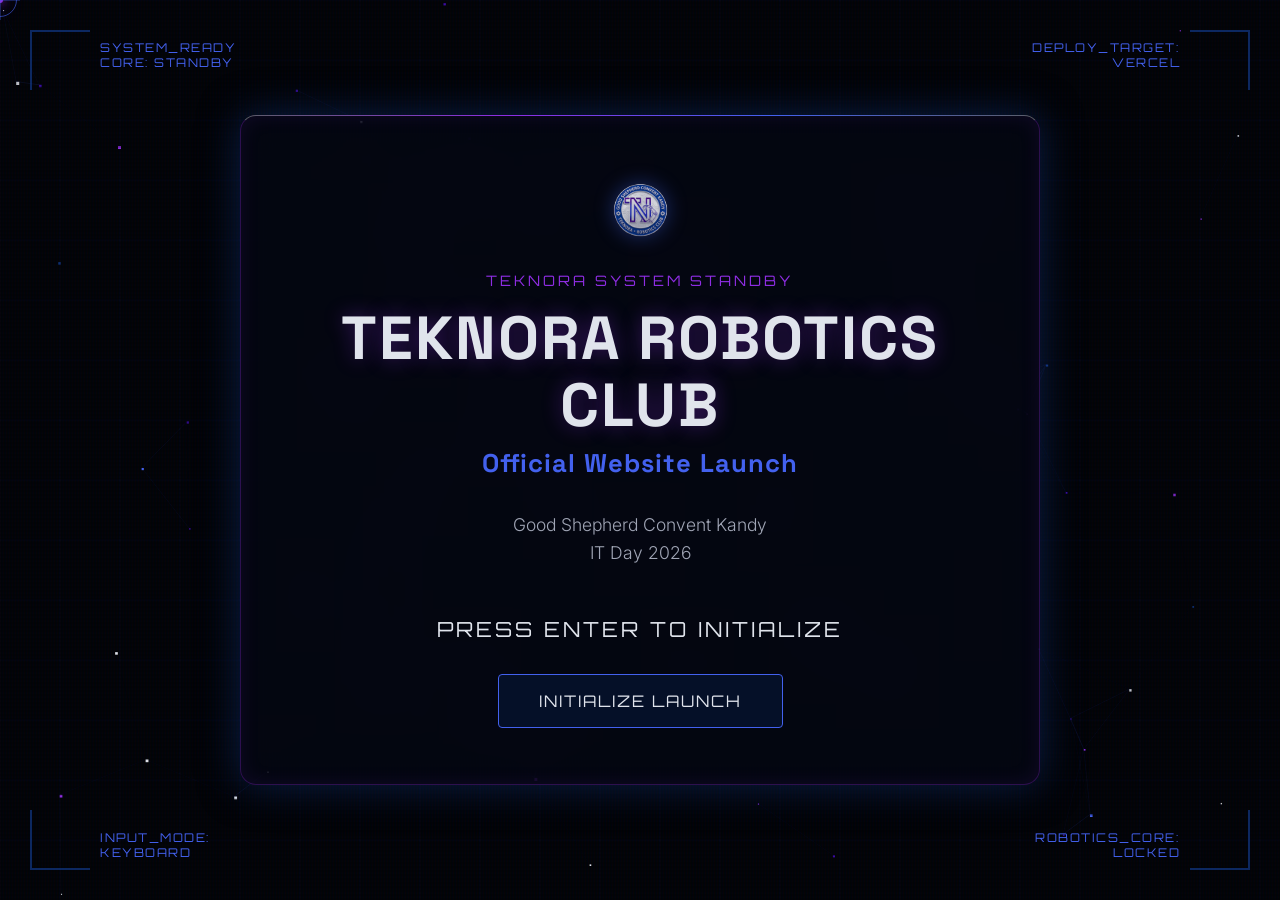
<file: opening.html>
<!DOCTYPE html>
<html lang="en">
<head>
    <meta charset="UTF-8">
    <meta name="viewport" content="width=device-width, initial-scale=1.0">
    <title>TekNora System Launch</title>

    <!-- Google Fonts -->
    <link rel="preconnect" href="https://fonts.googleapis.com">
    <link rel="preconnect" href="https://fonts.gstatic.com" crossorigin>
    <link href="https://fonts.googleapis.com/css2?family=Inter:wght@300;400;500&family=Orbitron:wght@400;500;700&family=Space+Grotesk:wght@400;600;700&display=swap" rel="stylesheet">

    <style>
        /* CSS Variables based on TekNora Palette & Warning Colors */
        :root {
            --c-black: #020308;
            --c-midnight: #060916;
            --c-navy: #09132e;
            --c-royal: #113886;
            --c-purple-dark: #3a0ca3;
            --c-violet: #8e2de2;
            --c-electric: #4361ee;
            --c-silver: #e0e4ec;
            --c-silver-muted: #a0a5b5;
            --c-warning-red: #ff1f3d;
            --c-dark-red: #3a0008;

            --font-heading: 'Space Grotesk', sans-serif;
            --font-body: 'Inter', sans-serif;
            --font-tech: 'Orbitron', sans-serif;
        }

        * {
            margin: 0;
            padding: 0;
            box-sizing: border-box;
        }

        body {
            background-color: var(--c-black);
            color: var(--c-silver);
            font-family: var(--font-body);
            overflow: hidden;
            height: 100vh;
            width: 100vw;
            display: flex;
            justify-content: center;
            align-items: center;
            user-select: none;
            transition: background-color 0.5s ease;
        }

        /* Canvas Background */
        #bg-canvas {
            position: absolute;
            top: 0;
            left: 0;
            width: 100%;
            height: 100%;
            z-index: 1;
            pointer-events: none;
        }

        /* Scanlines Overlay */
        .scanlines {
            position: absolute;
            top: 0; left: 0; width: 100%; height: 100%;
            background: linear-gradient(rgba(18, 16, 16, 0) 50%, rgba(0, 0, 0, 0.25) 50%), linear-gradient(90deg, rgba(255, 0, 0, 0.06), rgba(0, 255, 0, 0.02), rgba(0, 0, 255, 0.06));
            background-size: 100% 4px, 3px 100%;
            z-index: 2;
            pointer-events: none;
            opacity: 0.6;
        }

        /* HUD Elements */
        .hud-container {
            position: absolute;
            top: 0; left: 0; width: 100%; height: 100%;
            z-index: 3;
            pointer-events: none;
        }

        .hud-corner {
            position: absolute;
            width: 60px;
            height: 60px;
            border: 2px solid var(--c-royal);
            opacity: 0.7;
            transition: border-color 0.5s ease, transform 0.3s ease;
        }
        .top-left { top: 30px; left: 30px; border-right: none; border-bottom: none; }
        .top-right { top: 30px; right: 30px; border-left: none; border-bottom: none; }
        .bottom-left { bottom: 30px; left: 30px; border-right: none; border-top: none; }
        .bottom-right { bottom: 30px; right: 30px; border-left: none; border-top: none; }

        .hud-text {
            font-family: var(--font-tech);
            font-size: 0.75rem;
            color: var(--c-electric);
            position: absolute;
            letter-spacing: 1.5px;
            text-transform: uppercase;
            transition: color 0.5s ease;
        }
        .hud-t1 { top: 40px; left: 100px; }
        .hud-t2 { top: 40px; right: 100px; text-align: right; }
        .hud-t3 { bottom: 40px; left: 100px; }
        .hud-t4 { bottom: 40px; right: 100px; text-align: right; }

        /* Center Glass Panel */
        .center-panel {
            position: relative;
            z-index: 10;
            background: rgba(6, 9, 22, 0.65);
            backdrop-filter: blur(20px);
            -webkit-backdrop-filter: blur(20px);
            border: 1px solid rgba(142, 45, 226, 0.3);
            border-top: 1px solid rgba(224, 228, 236, 0.4);
            border-radius: 16px;
            padding: 3.5rem;
            text-align: center;
            max-width: 800px;
            width: 90%;
            box-shadow: 0 0 40px rgba(17, 56, 134, 0.5), inset 0 0 20px rgba(142, 45, 226, 0.1);
            transition: all 0.5s ease;
        }

        .center-panel::before {
            content: '';
            position: absolute;
            top: -1px; left: 0; right: 0; height: 1px;
            background: linear-gradient(90deg, transparent, var(--c-violet), var(--c-electric), transparent);
            transition: background 0.5s ease;
        }

        /* Typography */
        .logo {
            height: 75px;
            margin-bottom: 1.5rem;
            filter: drop-shadow(0 0 10px rgba(67, 97, 238, 0.4));
            transition: filter 0.5s ease;
        }

        .top-label {
            font-family: var(--font-tech);
            color: var(--c-violet);
            font-size: 0.9rem;
            letter-spacing: 3px;
            margin-bottom: 1rem;
            transition: color 0.5s ease;
        }

        .main-title {
            font-family: var(--font-heading);
            font-size: 3.8rem;
            color: var(--c-silver);
            text-transform: uppercase;
            letter-spacing: 2px;
            line-height: 1.1;
            margin-bottom: 0.5rem;
            text-shadow: 0 0 20px rgba(142, 45, 226, 0.4);
            transition: color 0.5s ease, text-shadow 0.5s ease;
        }

        .subtitle {
            font-family: var(--font-heading);
            font-size: 1.6rem;
            color: var(--c-electric);
            margin-bottom: 2rem;
            letter-spacing: 1px;
            transition: color 0.5s ease;
        }

        .event-text {
            font-size: 1.1rem;
            color: var(--c-silver-muted);
            margin-bottom: 3rem;
            line-height: 1.6;
            font-weight: 300;
        }

        /* Interaction Elements */
        .instruction-text {
            font-family: var(--font-tech);
            font-size: 1.3rem;
            color: var(--c-silver);
            letter-spacing: 3px;
            margin-bottom: 2rem;
            animation: pulse 1.5s infinite alternate;
        }

        @keyframes pulse {
            0% { opacity: 0.4; text-shadow: 0 0 5px var(--c-silver); }
            100% { opacity: 1; text-shadow: 0 0 20px var(--c-electric), 0 0 40px var(--c-violet); }
        }

        .btn-launch {
            background: rgba(17, 56, 134, 0.2);
            border: 1px solid var(--c-electric);
            color: var(--c-silver);
            font-family: var(--font-tech);
            font-size: 1rem;
            padding: 1rem 2.5rem;
            border-radius: 4px;
            cursor: pointer;
            text-transform: uppercase;
            letter-spacing: 2px;
            transition: all 0.3s ease;
            position: relative;
            overflow: hidden;
            outline: none;
        }

        .btn-launch:hover, .btn-launch:focus {
            background: rgba(67, 97, 238, 0.4);
            border-color: var(--c-violet);
            box-shadow: 0 0 25px rgba(142, 45, 226, 0.6);
            color: #fff;
        }

        /* ================= STATE CONTAINERS ================= */
        .stage {
            display: none;
            flex-direction: column;
            align-items: center;
            width: 100%;
        }
        .active-stage {
            display: flex;
            animation: fadeIn 0.5s ease forwards;
        }

        @keyframes fadeIn {
            from { opacity: 0; transform: translateY(10px); }
            to { opacity: 1; transform: translateY(0); }
        }

        /* ================= STAGE 1: WARNING MODE ================= */
        body.warning-mode .center-panel {
            background: rgba(22, 3, 5, 0.85);
            border-color: rgba(255, 31, 61, 0.6);
            box-shadow: 0 0 50px rgba(255, 31, 61, 0.4), inset 0 0 30px rgba(255, 31, 61, 0.2);
        }
        body.warning-mode .center-panel::before {
            background: linear-gradient(90deg, transparent, var(--c-warning-red), transparent);
        }
        body.warning-mode .hud-corner {
            border-color: var(--c-warning-red);
            transform: scale(1.1);
        }
        body.warning-mode .hud-text {
            color: var(--c-warning-red);
        }
        body.warning-mode .warning-title {
            color: var(--c-warning-red);
            font-family: var(--font-tech);
            font-size: 2.2rem;
            margin-bottom: 1rem;
            text-shadow: 0 0 20px var(--c-warning-red);
            letter-spacing: 2px;
            animation: textFlicker 3s infinite;
        }
        body.warning-mode .warning-subtext {
            color: var(--c-silver);
            font-size: 1.1rem;
            margin-bottom: 2rem;
            line-height: 1.6;
        }
        body.warning-mode .status-grid {
            display: grid;
            grid-template-columns: 1fr;
            gap: 0.5rem;
            text-align: left;
            background: rgba(255, 31, 61, 0.1);
            border-left: 3px solid var(--c-warning-red);
            padding: 1.5rem;
            margin-bottom: 2.5rem;
            font-family: var(--font-tech);
            font-size: 0.9rem;
            color: var(--c-silver);
        }
        body.warning-mode .status-value {
            color: var(--c-warning-red);
            float: right;
            text-shadow: 0 0 10px var(--c-warning-red);
        }
        body.warning-mode .btn-launch {
            border-color: var(--c-warning-red);
            background: rgba(255, 31, 61, 0.15);
        }
        body.warning-mode .btn-launch:hover {
            background: rgba(255, 31, 61, 0.3);
            box-shadow: 0 0 25px rgba(255, 31, 61, 0.6);
        }
        body.warning-mode .instruction-text {
            animation: pulseWarning 1s infinite alternate;
        }

        @keyframes pulseWarning {
            0% { opacity: 0.4; text-shadow: 0 0 5px var(--c-warning-red); color: var(--c-silver); }
            100% { opacity: 1; text-shadow: 0 0 20px var(--c-warning-red), 0 0 40px var(--c-warning-red); color: #fff; }
        }

        /* ================= STAGE 2: LAUNCH MODE ================= */
        .countdown-number {
            font-family: var(--font-heading);
            font-size: 8rem;
            color: #fff;
            text-shadow: 0 0 30px var(--c-electric), 0 0 60px var(--c-violet);
            line-height: 1;
            margin: 1rem 0;
            font-variant-numeric: tabular-nums;
        }

        .progress-container {
            width: 100%;
            height: 6px;
            background: rgba(9, 19, 46, 0.8);
            border-radius: 3px;
            overflow: hidden;
            position: relative;
            margin: 2rem 0 1rem 0;
            border: 1px solid rgba(67, 97, 238, 0.3);
        }

        .progress-bar {
            height: 100%;
            width: 0%;
            background: linear-gradient(90deg, var(--c-electric), var(--c-violet), #00ff66);
            box-shadow: 0 0 15px var(--c-electric);
            transition: width 1s linear;
        }

        .dynamic-status {
            font-family: var(--font-tech);
            font-size: 1.1rem;
            color: var(--c-electric);
            letter-spacing: 2px;
            min-height: 30px;
            text-shadow: 0 0 10px var(--c-electric);
        }

        /* ================= SPECIAL EFFECTS ================= */
        .screen-shake {
            animation: shake 0.4s cubic-bezier(.36,.07,.19,.97) both infinite;
        }

        @keyframes shake {
            0% { transform: translate(0, 0) rotate(0deg); }
            20% { transform: translate(-3px, 2px) rotate(-1deg); }
            40% { transform: translate(3px, -2px) rotate(1deg); }
            60% { transform: translate(-3px, -2px) rotate(0deg); }
            80% { transform: translate(3px, 2px) rotate(-1deg); }
            100% { transform: translate(0, 0) rotate(0deg); }
        }

        .glitch {
            animation: textGlitch 0.2s linear infinite;
            color: #fff;
        }

        @keyframes textGlitch {
            0% { text-shadow: 3px 0 var(--c-warning-red), -3px 0 var(--c-electric); transform: translate(0); }
            20% { text-shadow: -3px 0 var(--c-warning-red), 3px 0 var(--c-electric); transform: translate(-2px, 1px); }
            40% { text-shadow: 3px 0 var(--c-warning-red), -3px 0 var(--c-electric); transform: translate(2px, -1px); }
            60% { text-shadow: -3px 0 var(--c-warning-red), 3px 0 var(--c-electric); transform: translate(-1px, 2px); }
            80% { text-shadow: 3px 0 var(--c-warning-red), -3px 0 var(--c-electric); transform: translate(1px, -2px); }
            100% { text-shadow: 3px 0 var(--c-warning-red), -3px 0 var(--c-electric); transform: translate(0); }
        }

        @keyframes textFlicker {
            0%, 19.999%, 22%, 62.999%, 64%, 64.999%, 70%, 100% { opacity: 1; }
            20%, 21.999%, 63%, 63.999%, 65%, 69.999% { opacity: 0.4; }
        }

        .red-flash {
            animation: redFlashBg 0.15s infinite alternate;
        }
        @keyframes redFlashBg {
            0% { background-color: rgba(255, 31, 61, 0.1); }
            100% { background-color: rgba(67, 97, 238, 0.1); }
        }

        .fade-out {
            opacity: 0;
            transition: opacity 1.5s cubic-bezier(0.4, 0, 0.2, 1);
        }

        /* Final Flash Overlay */
        .flash-overlay {
            position: fixed;
            top: 0; left: 0; width: 100%; height: 100%;
            background: #fff;
            z-index: 1000;
            opacity: 0;
            pointer-events: none;
            transition: opacity 0.3s ease;
            box-shadow: inset 0 0 100px var(--c-electric);
        }

        .success-text {
            font-family: var(--font-heading);
            font-size: 3.5rem;
            color: #00ff66;
            text-shadow: 0 0 20px #00ff66, 0 0 40px #00ff66;
            letter-spacing: 4px;
            animation: pulse 1s infinite alternate;
        }

        /* =================================================================
   Custom Robotics Cursor (Targeting Reticle)
================================================================= */
        * {
            cursor: none !important;
        }

        .cursor-dot, .cursor-ring {
            position: fixed;
            top: 0;
            left: 0;
            pointer-events: none;
            z-index: 10000; /* Keeps it above all UI elements and flash overlays */
            transform: translate(-50%, -50%);
        }

        .cursor-dot {
            width: 6px;
            height: 6px;
            background: var(--c-violet);
            border-radius: 50%;
            box-shadow: 0 0 10px var(--c-violet), 0 0 20px var(--c-violet);
            transition: width 0.2s, height 0.2s;
        }

        .cursor-ring {
            width: 34px;
            height: 34px;
            border: 1px solid rgba(67, 97, 238, 0.6);
            border-radius: 50%;
            transition: width 0.3s ease, height 0.3s ease, background-color 0.3s ease, border-color 0.3s ease, left 0.1s ease-out, top 0.1s ease-out, transform 0.3s ease;
        }

        .cursor-ring::before, .cursor-ring::after {
            content: '';
            position: absolute;
            background: rgba(67, 97, 238, 0.6);
        }
        .cursor-ring::before { top: -4px; bottom: -4px; left: 50%; width: 1px; transform: translateX(-50%); }
        .cursor-ring::after { left: -4px; right: -4px; top: 50%; height: 1px; transform: translateY(-50%); }

        /* "Target Locked" state for buttons */
        .cursor-ring.hover-locked {
            width: 55px;
            height: 55px;
            background-color: rgba(142, 45, 226, 0.1);
            border-color: var(--c-violet);
            transform: translate(-50%, -50%) rotate(45deg);
        }

    </style>
</head>
<body>
<div class="cursor-dot"></div>
<div class="cursor-ring"></div>

<div class="flash-overlay" id="flash"></div>

<canvas id="bg-canvas"></canvas>
<div class="scanlines"></div>

<!-- HUD Brackets & Status -->
<div class="hud-container">
    <div class="hud-corner top-left"></div>
    <div class="hud-text hud-t1" id="hud-status-1">SYSTEM_READY<br>CORE: STANDBY</div>

    <div class="hud-corner top-right"></div>
    <div class="hud-text hud-t2" id="hud-status-2">DEPLOY_TARGET:<br>VERCEL</div>

    <div class="hud-corner bottom-left"></div>
    <div class="hud-text hud-t3" id="hud-status-3">INPUT_MODE:<br>KEYBOARD</div>

    <div class="hud-corner bottom-right"></div>
    <div class="hud-text hud-t4" id="hud-status-4">ROBOTICS_CORE:<br>LOCKED</div>
</div>

<!-- Main Interface Panel -->
<div class="center-panel" id="main-panel">

    <!-- STAGE 0: Initial State -->
    <div id="stage-0" class="stage active-stage">
        <img src="TekNora Logo.svg" alt="TekNora Logo" class="logo" onerror="this.style.display='none'">
        <div class="top-label">TEKNORA SYSTEM STANDBY</div>
        <h1 class="main-title">TekNora Robotics Club</h1>
        <h2 class="subtitle">Official Website Launch</h2>

        <p class="event-text">
            Good Shepherd Convent Kandy<br>
            IT Day 2026
        </p>

        <div class="instruction-text">PRESS ENTER TO INITIALIZE</div>
        <button class="btn-launch" id="btn-0">Initialize Launch</button>
    </div>

    <!-- STAGE 1: Warning Authorization -->
    <div id="stage-1" class="stage">
        <h1 class="warning-title">LAUNCH AUTHORIZATION REQUIRED</h1>
        <p class="warning-subtext">
            TekNora Core is locked.<br>
            Principal authorization detected.<br>
            Press ENTER again to confirm system launch.
        </p>

        <div class="status-grid">
            <div>AUTH_LAYER_01: <span class="status-value">VERIFIED</span></div>
            <div>KEYBOARD_INPUT: <span class="status-value">DETECTED</span></div>
            <div>LAUNCH_CORE: <span class="status-value">ARMED</span></div>
            <div>WEBSITE_TARGET: <span class="status-value">VERCEL</span></div>
            <div>FINAL_CONFIRMATION: <span class="status-value" style="animation: textFlicker 1.5s infinite">REQUIRED</span></div>
        </div>

        <div class="instruction-text">PRESS ENTER AGAIN TO LAUNCH</div>
        <button class="btn-launch" id="btn-1">Confirm Launch</button>
    </div>

    <!-- STAGE 2: Countdown & Launch -->
    <div id="stage-2" class="stage">
        <div class="top-label" id="countdown-label">LAUNCHING IN</div>
        <div class="countdown-number" id="countdown-num">10</div>

        <div class="progress-container">
            <div class="progress-bar" id="progress-bar"></div>
        </div>

        <div class="dynamic-status" id="dynamic-status">Initializing TekNora Core...</div>
        <button class="btn-launch" style="opacity:0.5; margin-top:2rem; cursor:default;" disabled>Launching...</button>
    </div>

    <!-- STAGE 3: Success -->
    <div id="stage-3" class="stage">
        <div class="success-text" id="success-title">SYSTEM ONLINE</div>
        <h2 class="subtitle" style="color:var(--c-silver); margin-top: 1rem; text-shadow: 0 0 10px var(--c-silver);">TEKNORA INTERFACE LAUNCHED</h2>
    </div>

</div>

<script>
    /* =================================================================
       STATE MANAGEMENT
    ================================================================= */
    let launchStage = 0;
    // 0 = Initial, 1 = Warning, 2 = Countdown, 3 = Redirecting

    const stage0 = document.getElementById('stage-0');
    const stage1 = document.getElementById('stage-1');
    const stage2 = document.getElementById('stage-2');
    const stage3 = document.getElementById('stage-3');
    const mainPanel = document.getElementById('main-panel');

    /* =================================================================
       CANVAS & ANIMATION LOGIC
    ================================================================= */
    const canvas = document.getElementById('bg-canvas');
    const ctx = canvas.getContext('2d');
    let width, height;

    // Theme Colors
    const techColors = ['#113886', '#3a0ca3', '#8e2de2', '#4361ee', '#e0e4ec'];
    const warningColors = ['#ff1f3d', '#3a0008', '#8e2de2', '#4361ee'];

    function resize() {
        width = canvas.width = window.innerWidth;
        height = canvas.height = window.innerHeight;
    }
    window.addEventListener('resize', resize);
    resize();

    // Stage 0 Particles
    let particles = [];
    for (let i = 0; i < 80; i++) {
        particles.push({
            x: Math.random() * width,
            y: Math.random() * height,
            vx: (Math.random() - 0.5) * 0.8,
            vy: (Math.random() - 0.5) * 0.8,
            size: Math.random() * 2 + 1,
            color: techColors[Math.floor(Math.random() * techColors.length)]
        });
    }

    // Binary Rain Configuration
    const fontSize = 18;
    let columns = 0;
    let drops = [];
    let rainSpeed = 1;

    function initRain() {
        columns = Math.floor(width / fontSize);
        drops = [];
        for (let x = 0; x < columns; x++) {
            drops[x] = Math.random() * -100; // Start off-screen
        }
    }
    initRain();

    function drawStage0() {
        // Calm network particles
        ctx.clearRect(0, 0, width, height);

        // Faint Grid
        ctx.strokeStyle = 'rgba(67, 97, 238, 0.05)';
        ctx.lineWidth = 1;
        for(let i = 0; i < width; i += 60) { ctx.beginPath(); ctx.moveTo(i, 0); ctx.lineTo(i, height); ctx.stroke(); }
        for(let i = 0; i < height; i += 60) { ctx.beginPath(); ctx.moveTo(0, i); ctx.lineTo(width, i); ctx.stroke(); }

        particles.forEach((p, index) => {
            p.x += p.vx; p.y += p.vy;
            if (p.x < 0 || p.x > width) p.vx *= -1;
            if (p.y < 0 || p.y > height) p.vy *= -1;
            ctx.fillStyle = p.color;
            ctx.fillRect(p.x, p.y, p.size, p.size);
            for (let j = index + 1; j < particles.length; j++) {
                const p2 = particles[j];
                const dist = Math.hypot(p.x - p2.x, p.y - p2.y);
                if (dist < 120) {
                    ctx.beginPath(); ctx.moveTo(p.x, p.y); ctx.lineTo(p2.x, p2.y);
                    ctx.strokeStyle = `rgba(67, 97, 238, ${0.3 - dist/400})`;
                    ctx.lineWidth = 0.5; ctx.stroke();
                }
            }
        });
    }

    function drawBinaryRain(isIntense, isWarning) {
        // Trail effect
        ctx.fillStyle = isWarning ? 'rgba(6, 9, 22, 0.2)' : 'rgba(2, 3, 8, 0.15)';
        ctx.fillRect(0, 0, width, height);

        ctx.font = fontSize + 'px Orbitron';
        const colorPalette = isWarning ? warningColors : techColors;

        for (let i = 0; i < drops.length; i++) {
            const text = Math.random() > 0.5 ? '1' : '0';

            // Add rare hex characters during intense mode
            const finalTxt = (isIntense && Math.random() > 0.9) ? Math.floor(Math.random()*16).toString(16).toUpperCase() : text;

            ctx.fillStyle = colorPalette[Math.floor(Math.random() * colorPalette.length)];

            // Overexpose colors if intense
            if (isIntense && Math.random() > 0.8) ctx.fillStyle = '#fff';

            ctx.fillText(finalTxt, i * fontSize, drops[i] * fontSize);

            if (drops[i] * fontSize > height && Math.random() > 0.95) {
                drops[i] = 0;
            }
            drops[i] += rainSpeed;
        }
    }

    function animateCanvas() {
        if (launchStage === 0) {
            drawStage0();
        } else if (launchStage === 1) {
            drawBinaryRain(false, true); // Warning rain
        } else if (launchStage >= 2) {
            drawBinaryRain(launchStage === 2 && countdownValue <= 2, false); // Fast rain at end
        }
        requestAnimationFrame(animateCanvas);
    }
    animateCanvas();

    /* =================================================================
       STAGE TRANSITION LOGIC
    ================================================================= */

    function switchStage(hideEl, showEl) {
        hideEl.classList.remove('active-stage');
        setTimeout(() => {
            hideEl.style.display = 'none';
            showEl.style.display = 'flex';
            // Trigger reflow
            void showEl.offsetWidth;
            showEl.classList.add('active-stage');
        }, 300); // Wait for fade out
    }

    function enterWarningMode() {
        launchStage = 1;
        switchStage(stage0, stage1);

        document.body.classList.add('warning-mode');
        document.getElementById('hud-status-1').innerHTML = 'AUTH_LAYER:<br><span style="color:#ff1f3d">PENDING</span>';
        document.getElementById('hud-status-4').innerHTML = 'ROBOTICS_CORE:<br><span style="color:#ff1f3d">LOCKED_WARN</span>';

        rainSpeed = 1.5; // Start gentle rain
    }

    let countdownValue = 10;
    const countdownMessages = [
        "Launch Override Complete...",       // 0
        "Interface Glitch Detected...",      // 1
        "Final System Verification...",      // 2
        "Unlocking Website Gateway...",      // 3
        "Routing Binary Streams...",         // 4
        "Synchronizing Command Nodes...",    // 5
        "Activating Sensor Grid...",         // 6
        "Loading Robotics Interface...",     // 7
        "Establishing Vercel Link...",       // 8
        "Initializing TekNora Core...",      // 9
        "Initializing TekNora Core..."       // 10
    ];

    function startFinalLaunch() {
        launchStage = 2;
        document.body.classList.remove('warning-mode');
        switchStage(stage1, stage2);

        document.getElementById('hud-status-1').innerHTML = 'SYSTEM_READY<br>CORE: IGNITING';
        document.getElementById('hud-status-4').innerHTML = 'ROBOTICS_CORE:<br>SPOOLING UP';

        rainSpeed = 2.5; // Faster rain

        const numEl = document.getElementById('countdown-num');
        const statusEl = document.getElementById('dynamic-status');
        const progressEl = document.getElementById('progress-bar');

        // Initial Set
        numEl.innerText = countdownValue;
        statusEl.innerText = countdownMessages[countdownValue];
        progressEl.style.width = '10%';

        const timer = setInterval(() => {
            countdownValue--;

            // Update UI
            numEl.innerText = countdownValue;
            statusEl.innerText = countdownMessages[countdownValue];
            progressEl.style.width = `${100 - (countdownValue * 10)}%`;

            // T-2 Seconds: Intense Glitch Mode
            if (countdownValue === 2) {
                triggerFinalGlitch();
            }

            // T-0 Seconds: Launch
            if (countdownValue <= 0) {
                clearInterval(timer);
                executeRedirect();
            }
        }, 1000);
    }

    function triggerFinalGlitch() {
        rainSpeed = 6; // Extreme rain
        document.body.classList.add('screen-shake', 'red-flash');
        document.getElementById('countdown-num').classList.add('glitch');
        document.getElementById('countdown-label').innerText = 'SYSTEM OVERRIDE';
        document.getElementById('countdown-label').classList.add('glitch');
        mainPanel.style.borderColor = '#ff1f3d';
        mainPanel.style.boxShadow = '0 0 80px rgba(67, 97, 238, 0.8), inset 0 0 50px rgba(255, 31, 61, 0.5)';
    }

    function executeRedirect() {
        launchStage = 3;
        document.body.classList.remove('screen-shake', 'red-flash');
        switchStage(stage2, stage3);

        mainPanel.style.borderColor = '#00ff66';
        mainPanel.style.boxShadow = '0 0 80px rgba(0, 255, 102, 0.4), inset 0 0 30px rgba(0, 255, 102, 0.1)';
        document.getElementById('progress-bar').style.width = '100%';
        document.getElementById('progress-bar').style.background = '#00ff66';

        // Flash & Fade out sequence
        setTimeout(() => {
            document.getElementById('flash').style.opacity = '1';
            document.getElementById('flash').style.background = '#09132e'; // Deep blue flash

            setTimeout(() => {
                document.body.classList.add('fade-out');

                // Final Redirect
                setTimeout(() => {
                    window.location.href = 'https://good-shepherd-mu.vercel.app/';
                }, 1000);

            }, 200);
        }, 1500); // Show "SYSTEM ONLINE" for 1.5s
    }

    /* =================================================================
       EVENT LISTENERS (Keyboard & Buttons)
    ================================================================= */
    function handleLaunchAction() {
        if (launchStage === 0) {
            enterWarningMode();
        } else if (launchStage === 1) {
            startFinalLaunch();
        }
        // Ignore if stage >= 2 (countdown already running)
    }

    window.addEventListener('keydown', (e) => {
        if (e.key === 'Enter') {
            handleLaunchAction();
        }
    });

    document.getElementById('btn-0').addEventListener('click', handleLaunchAction);
    document.getElementById('btn-1').addEventListener('click', handleLaunchAction);
    /* =================================================================
           CUSTOM CURSOR TRACKING LOGIC
        ================================================================= */
    const cursorDot = document.querySelector('.cursor-dot');
    const cursorRing = document.querySelector('.cursor-ring');

    window.addEventListener('mousemove', (e) => {
        if (cursorDot && cursorRing) {
            // Update dot position instantly
            cursorDot.style.left = `${e.clientX}px`;
            cursorDot.style.top = `${e.clientY}px`;

            // Update ring position (CSS transition gives it a slight trailing effect)
            cursorRing.style.left = `${e.clientX}px`;
            cursorRing.style.top = `${e.clientY}px`;
        }
    });

    // Add "Target Locked" effect when hovering over the launch buttons
    const interactiveElements = document.querySelectorAll('.btn-launch');
    interactiveElements.forEach(el => {
        el.addEventListener('mouseenter', () => {
            if(cursorRing) cursorRing.classList.add('hover-locked');
        });
        el.addEventListener('mouseleave', () => {
            if(cursorRing) cursorRing.classList.remove('hover-locked');
        });
    });
</script>
</body>
</html>
</file>
